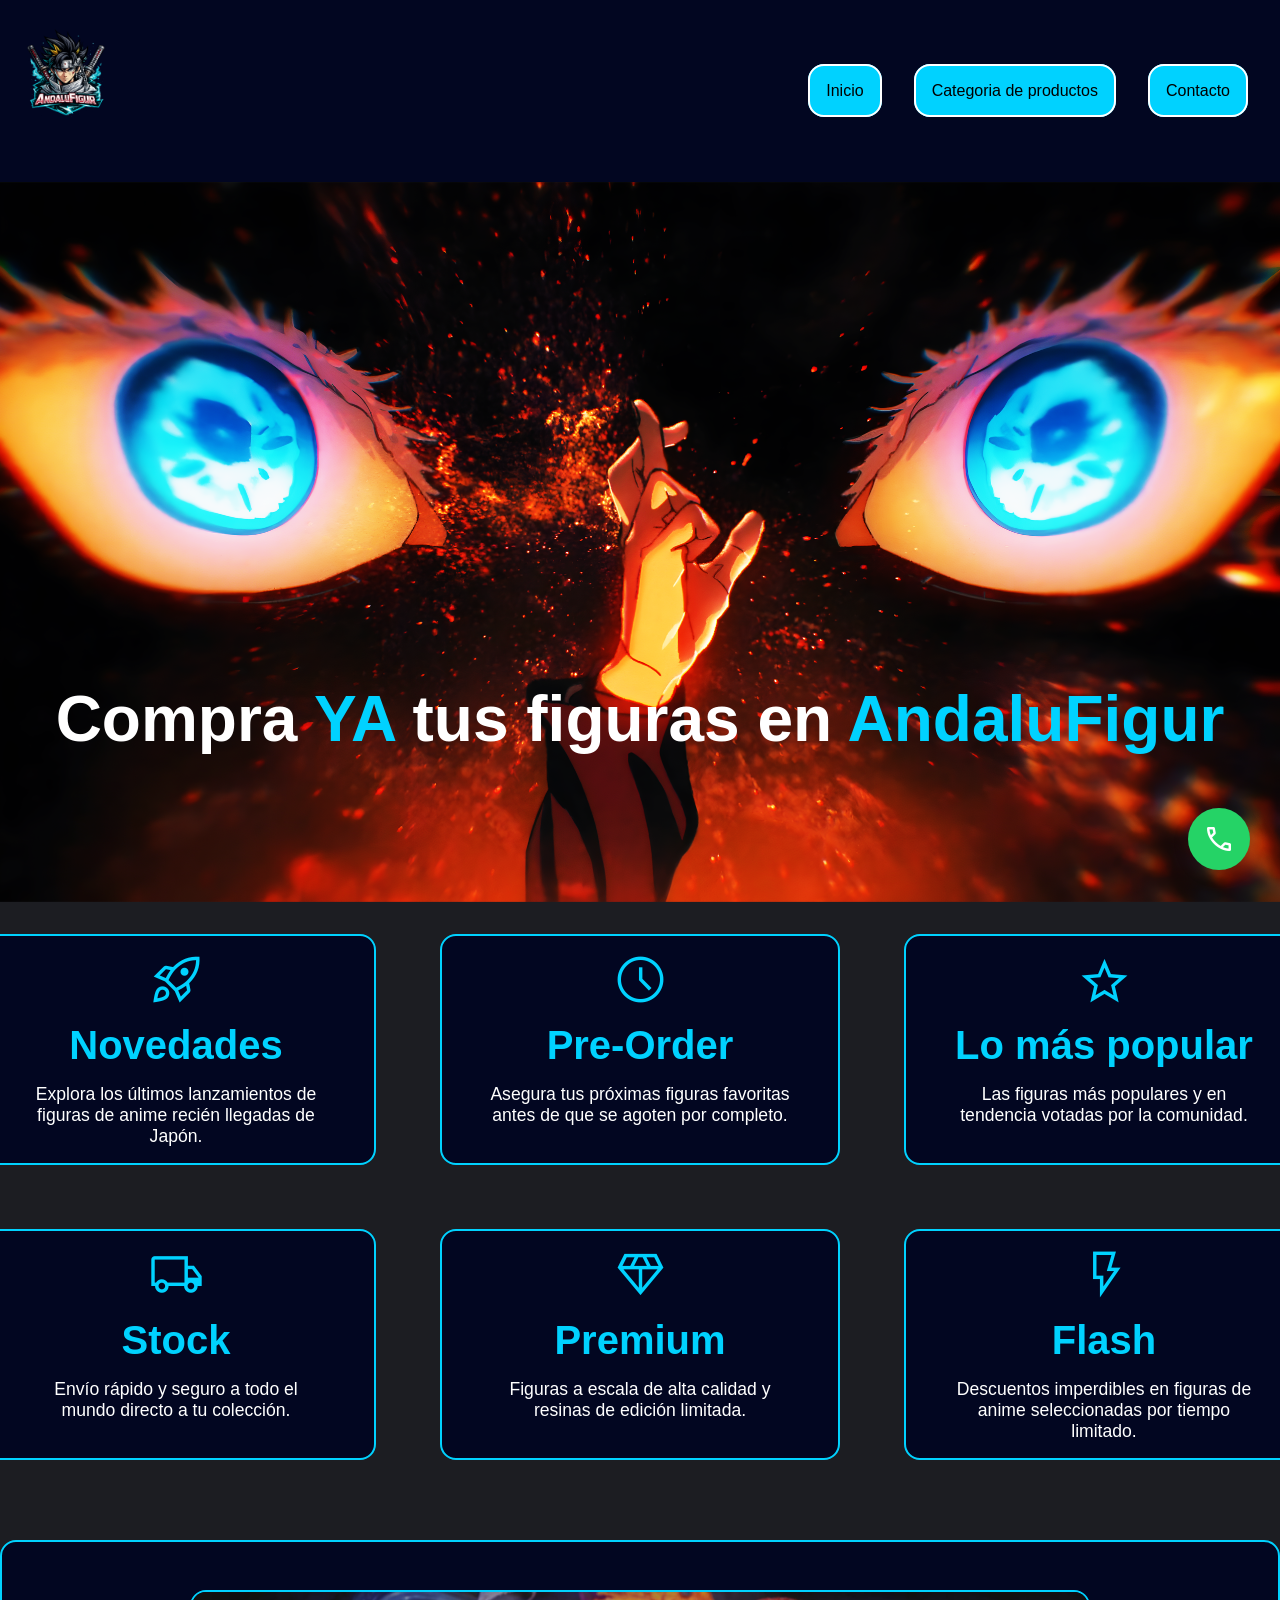
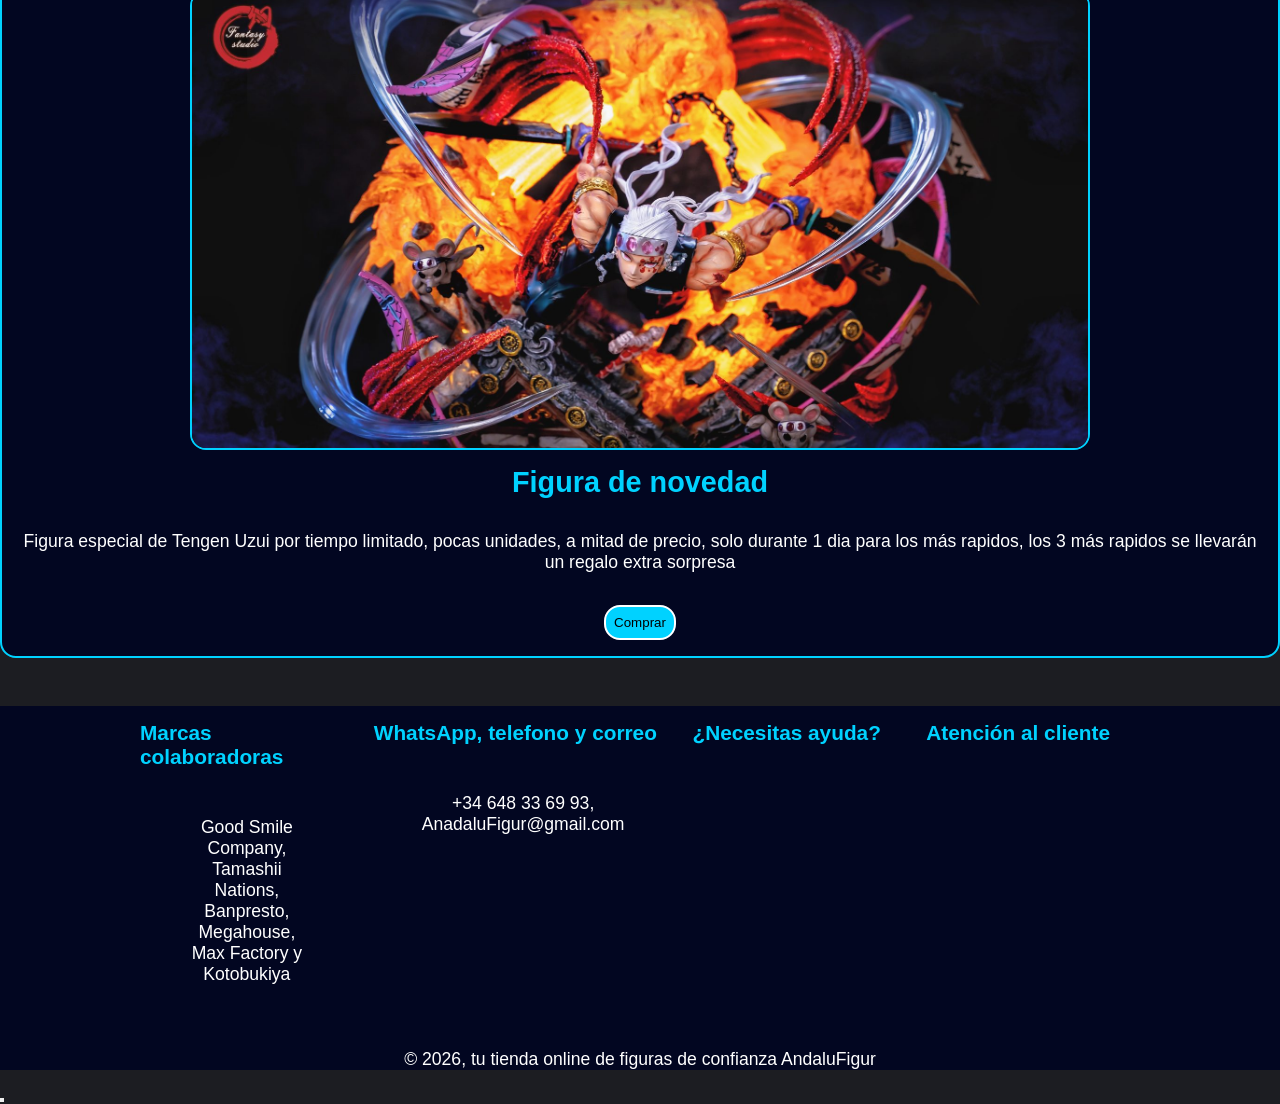
<file: index.html>
<!DOCTYPE html>
<html lang="en">

<head>
    <meta charset="UTF-8">
    <meta name="viewport" content="width=device-width, initial-scale=1.0">
    <link rel="stylesheet" href="https://fonts.googleapis.com/css2?family=Material+Symbols+Outlined:opsz,wght,FILL,GRAD@20..48,100..700,0..1,-50..200&icon_names=call,diamond,flash_on,local_shipping,menu,rocket_launch,schedule,star" />
    <link rel="stylesheet" href="style/global.css">
    <link rel="stylesheet" href="style/styleinicio.css">
    <title>Inicio</title>
</head>

<body class="color">


    <header class="header">
        <nav class="flex">
            <img class="imgLogo" src="img/Logo.png" alt="Logo">
            <span class="material-symbols-outlined menu">menu</span>
            <ul class="flex">
                <li><a href="#">Inicio</a></li>
                <li><a href="categoriadeproductos.html">Categoria de productos</a></li>
                <li><a href="contacto.html">Contacto</a></li>
            </ul>
        </nav>
    </header>

    <main>
        <section>
            <div class="imgGojo">
                <h1>Compra <span class="ya">YA</span> tus figuras en <span class="ya">AndaluFigur</span></h1>
            </div>
        </section>

        <section>
            <div class="colum">
                <div class="borde">
                    <span class="material-symbols-outlined">rocket_launch</span>
                    <h2>Novedades</h2>
                    <p>Explora los últimos lanzamientos de figuras de anime recién llegadas de Japón.</p>
                </div>
                <div class="borde">
                    <span class="material-symbols-outlined">schedule</span>
                    <h2>Pre-Order</h2>
                    <p>Asegura tus próximas figuras favoritas antes de que se agoten por completo.</p>
                </div>
                <div class="borde">
                    <span class="material-symbols-outlined">star</span>
                    <h2>Lo más popular</h2>
                    <p>Las figuras más populares y en tendencia votadas por la comunidad.</p>
                </div>
                <div class="borde">
                    <span class="material-symbols-outlined">local_shipping</span>
                    <h2>Stock</h2>
                    <p>Envío rápido y seguro a todo el mundo directo a tu colección.</p>
                </div>
                <div class="borde">
                    <span class="material-symbols-outlined">diamond</span>
                    <h2>Premium</h2>
                    <p>Figuras a escala de alta calidad y resinas de edición limitada.</p>
                </div>
                <div class="borde">
                    <span class="material-symbols-outlined">flash_on</span>
                    <h2>Flash</h2>
                    <p>Descuentos imperdibles en figuras de anime seleccionadas por tiempo limitado.</p>
                </div>
            </div>
        </section>


        <section class="bannerFinal">
            <div class="flexFinal">
                <img class="FotoFinalInicio" src="img/FotoFinalInicio.jpg" alt="FiguraLimitada">
                <h3>Figura de novedad</h3>
                <p class="pFinal">Figura especial de Tengen Uzui por tiempo limitado, pocas unidades, a mitad de precio,
                    solo durante 1 dia para los más rapidos, los 3 más rapidos se llevarán un regalo extra sorpresa</p>
                <button class="buttonFinal">Comprar</button>
            </div>
        </section>
    </main>
    
    <footer class="footer">
        <div class="finalFooter">
            <div>
                <h4>Marcas colaboradoras</h4>
                <p class="pMargin">Good Smile Company, Tamashii Nations, Banpresto, Megahouse, Max Factory y Kotobukiya
                </p>
            </div>
            <div>
                <h4>WhatsApp, telefono y correo</h4>
                <p class="pMargin">+34 648 33 69 93, AnadaluFigur@gmail.com</p>
            </div>
            <div>
                <h4>¿Necesitas ayuda?</h4>
            </div>
            <div>
                <h4>Atención al cliente</h4>
            </div>
        </div>
        <p class="marin-botton">© 2026, tu tienda online de figuras de confianza AndaluFigur</p>
    </footer>

    <button><span class="material-symbols-outlined call">call</span></button>

    <script src="js/script.js"></script>

</body>

</html>
</file>
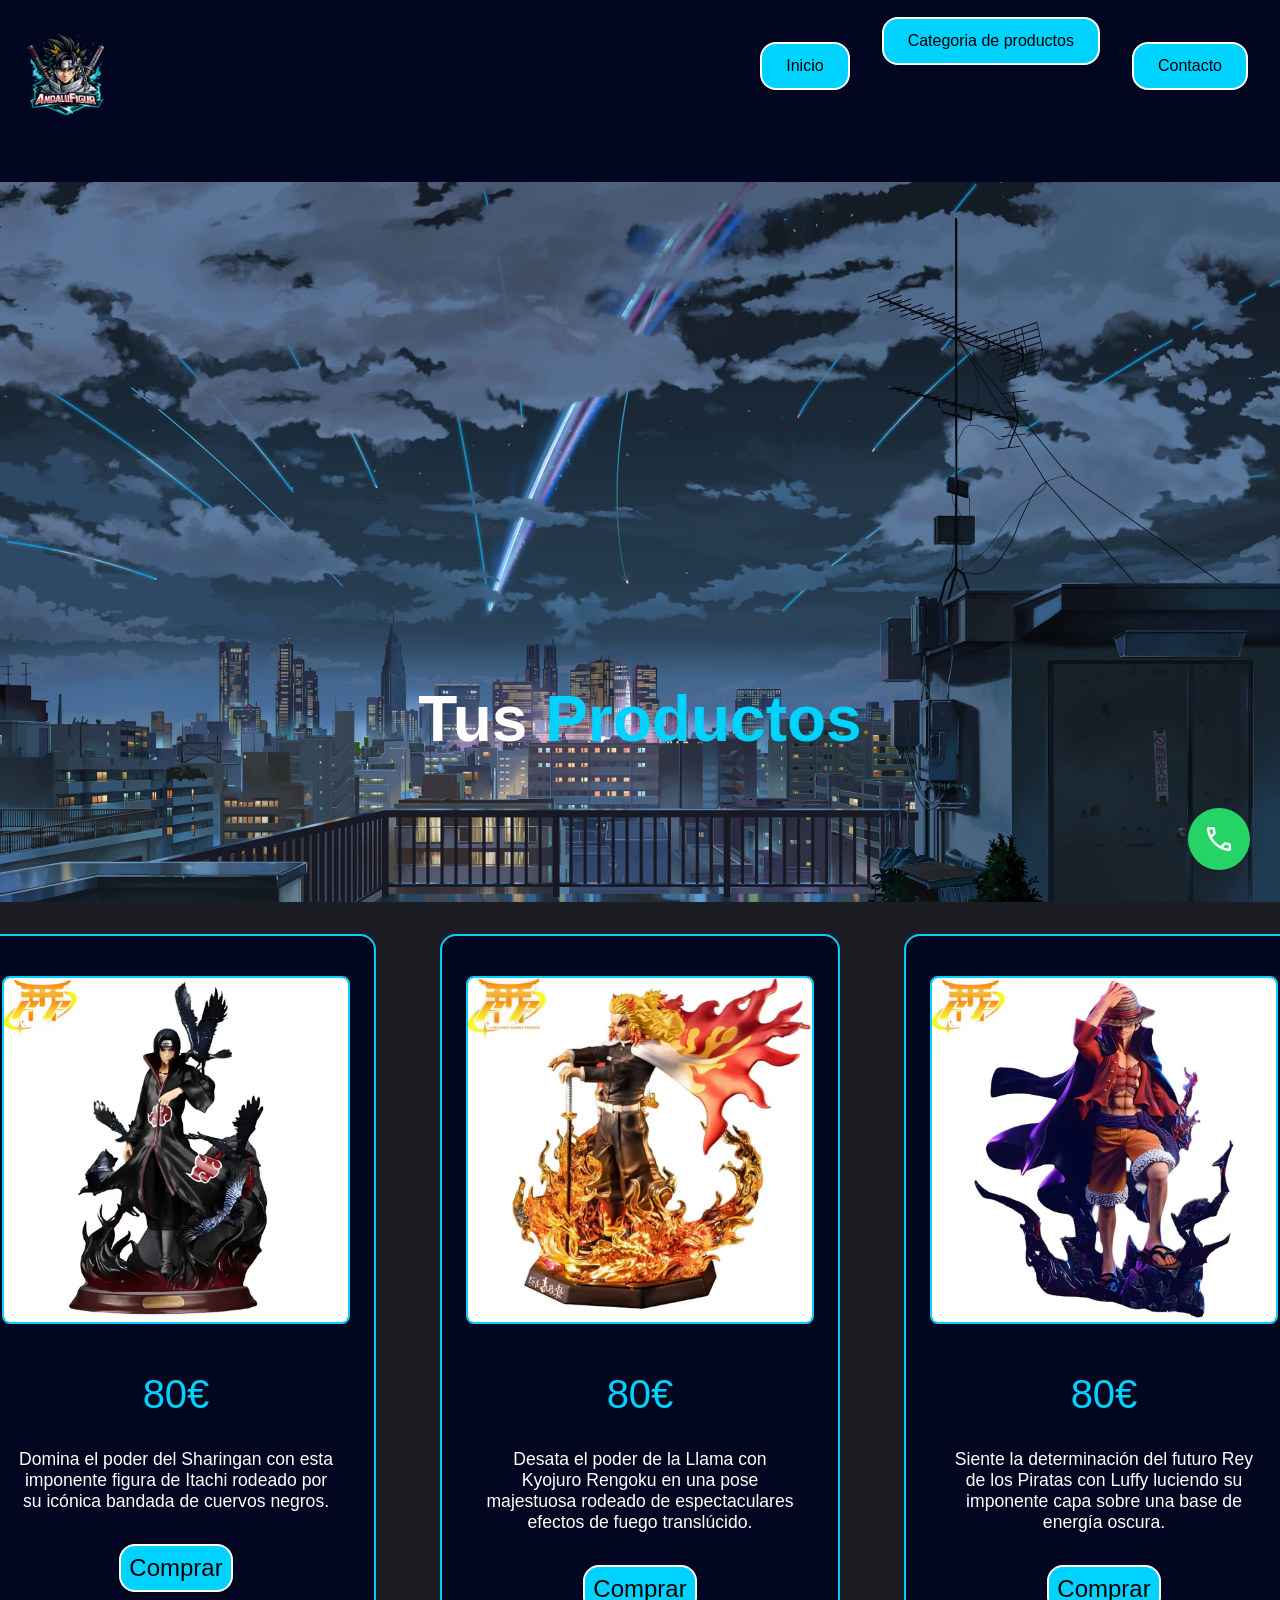
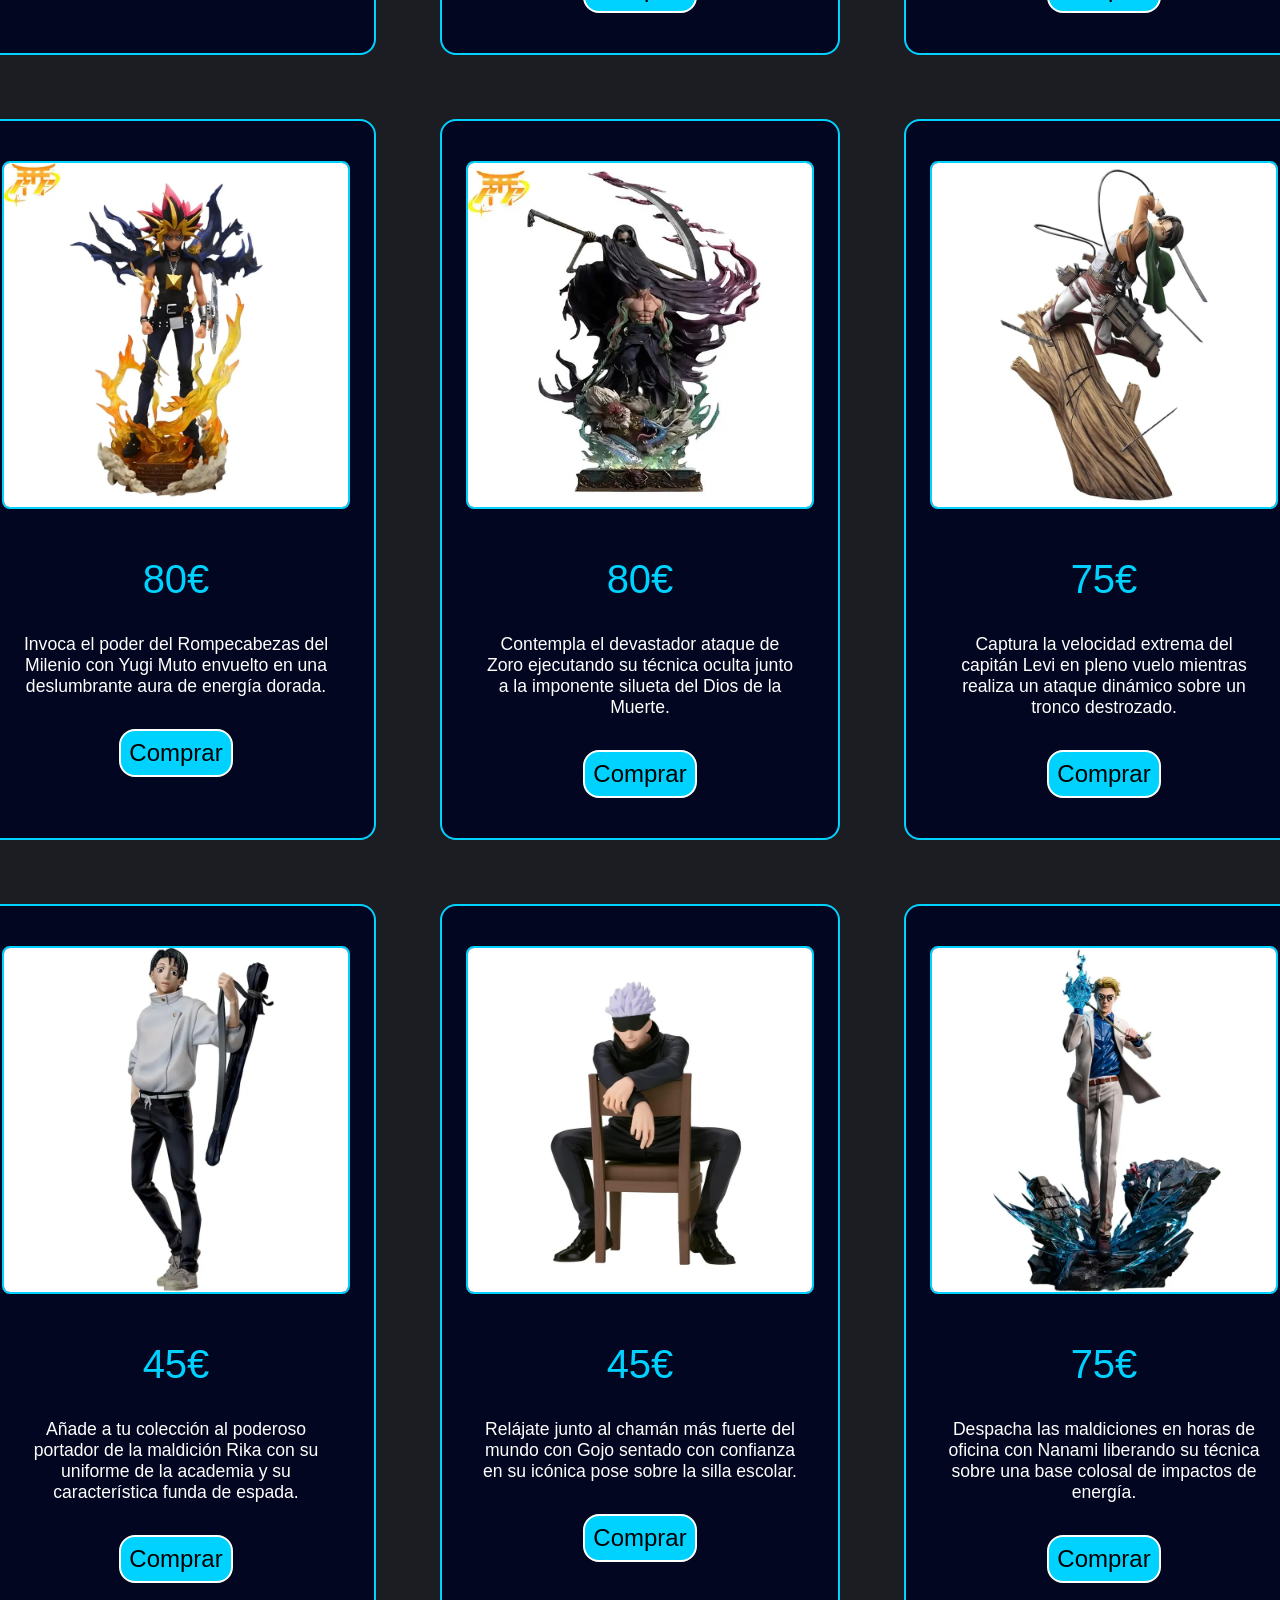
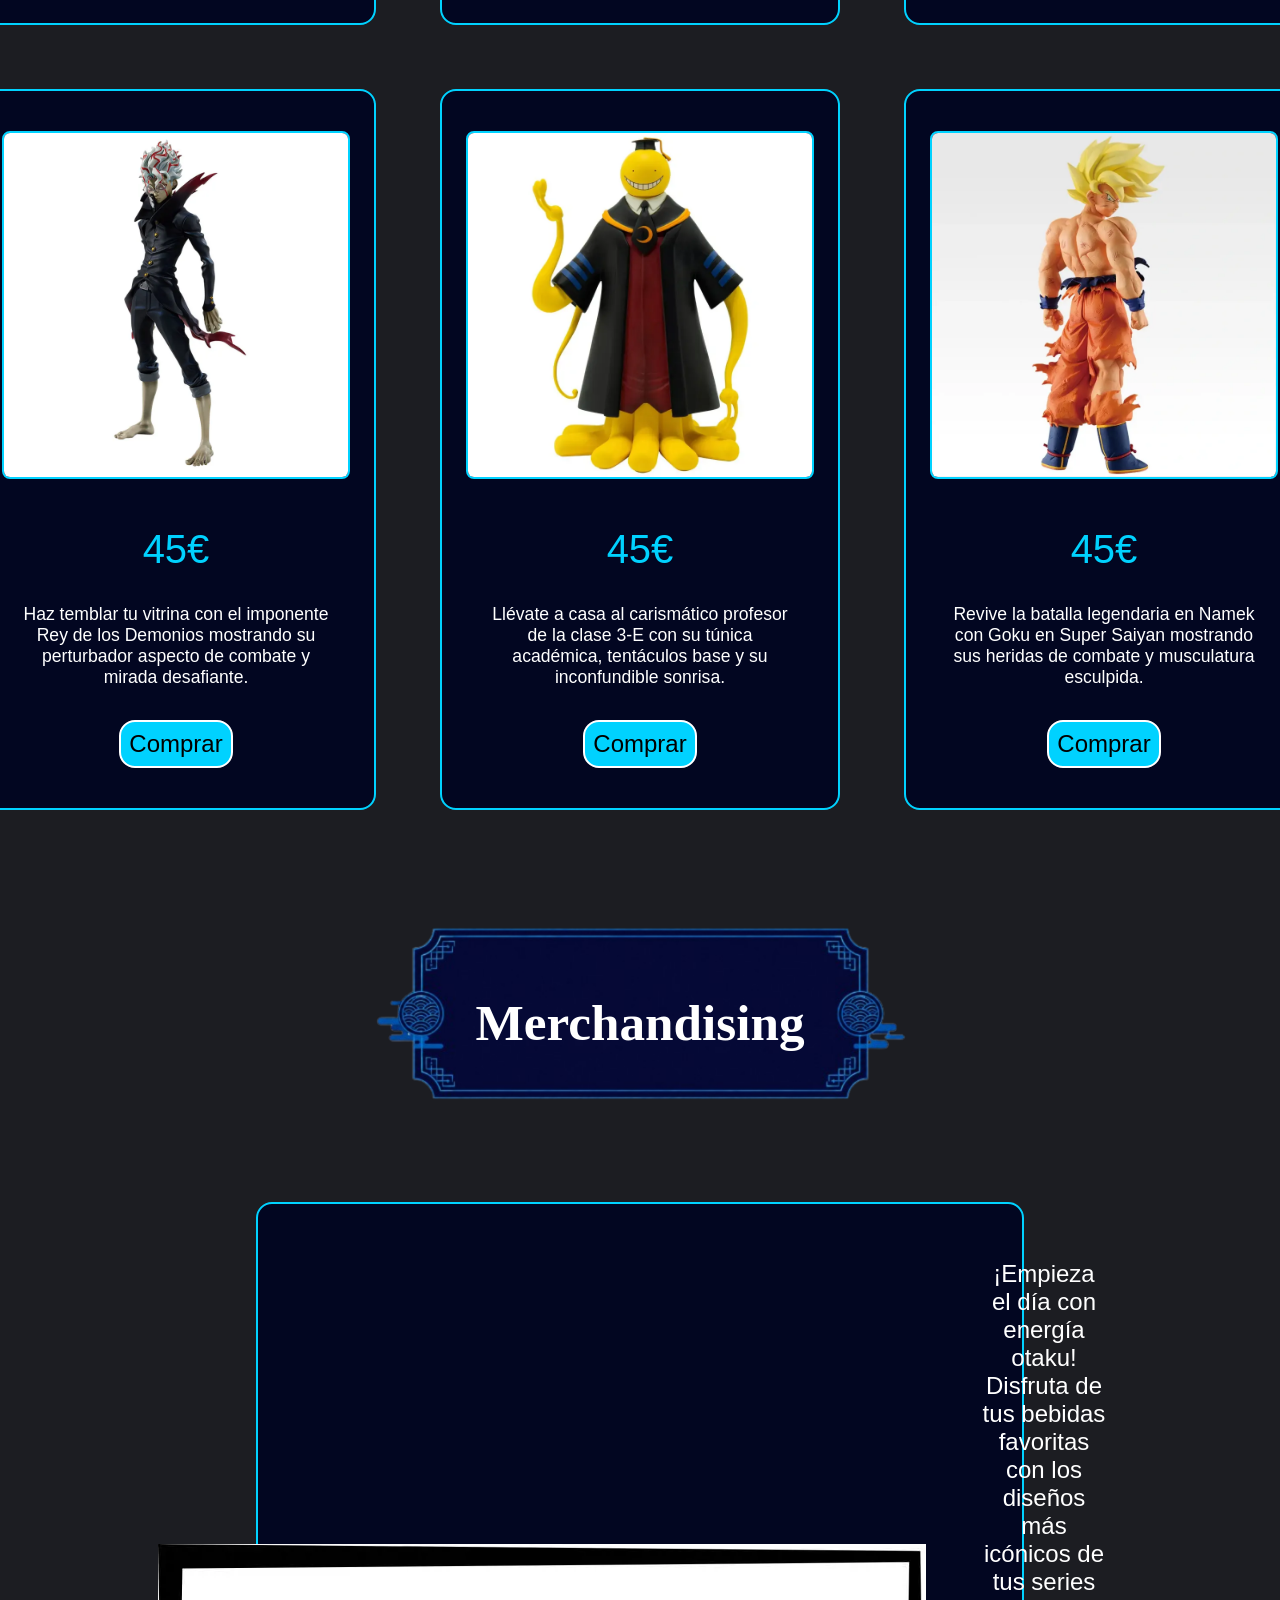
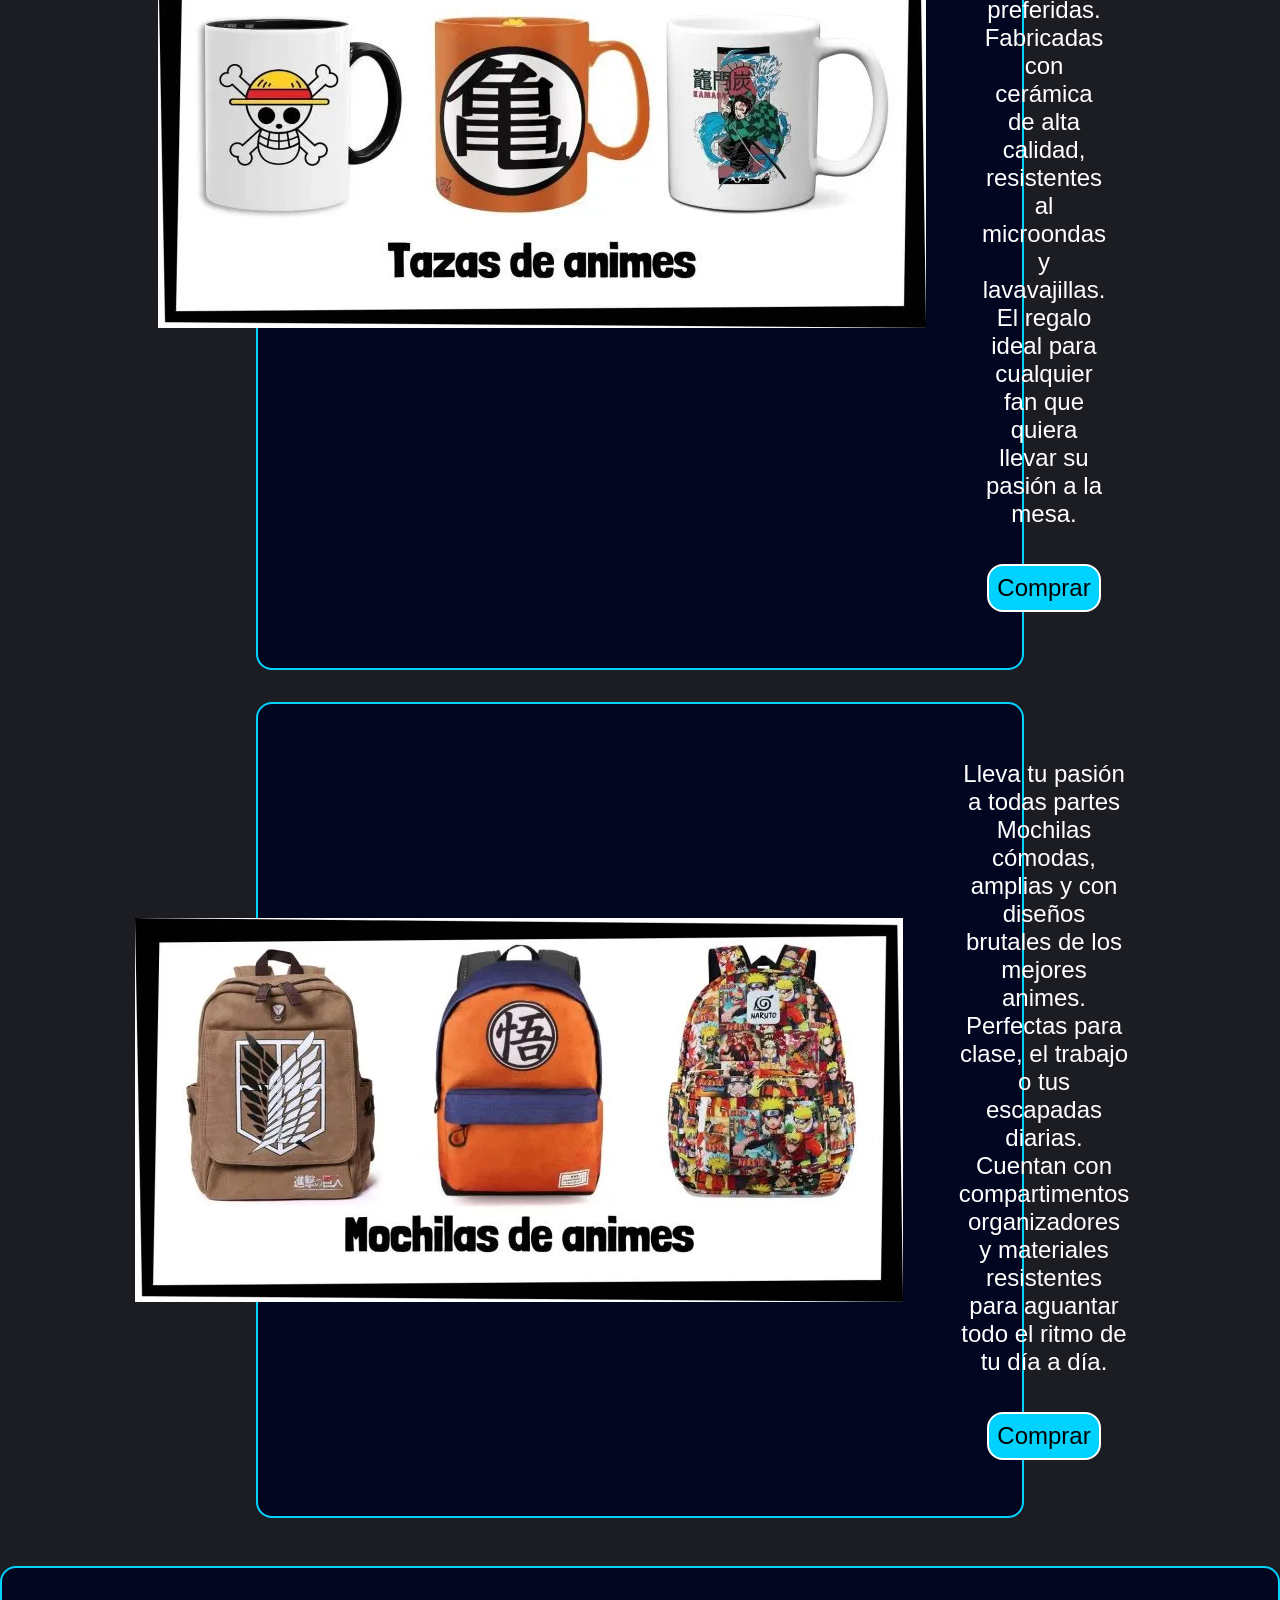
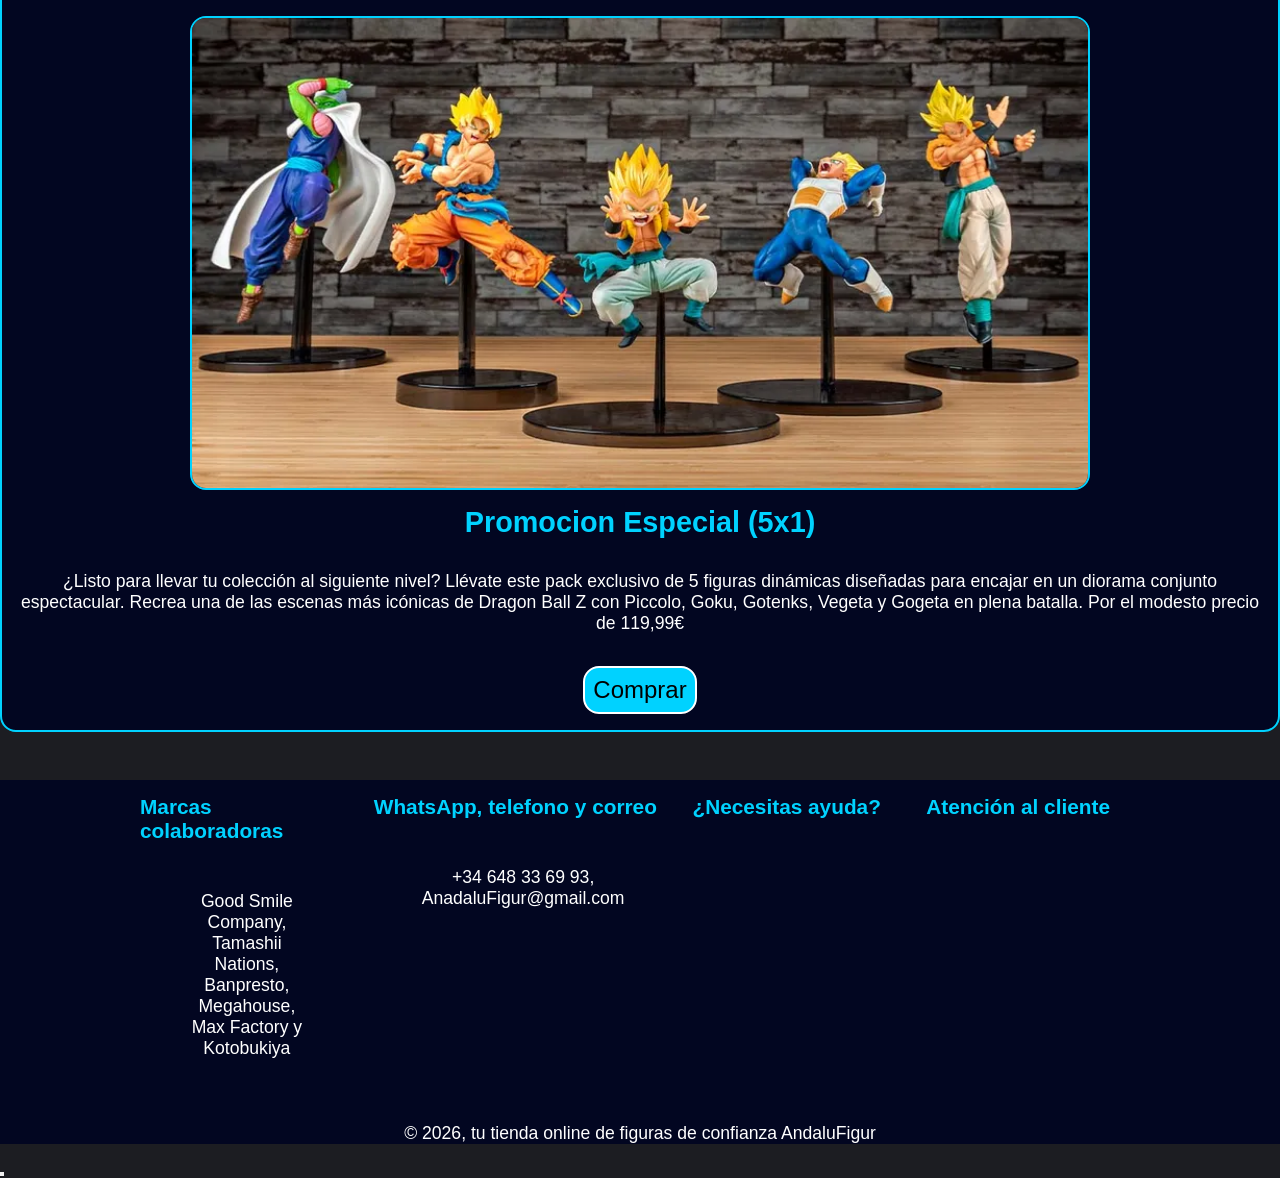
<file: categoriadeproductos.html>
<!DOCTYPE html>
<html lang="en">

<head>
    <meta charset="UTF-8">
    <meta name="viewport" content="width=device-width, initial-scale=1.0">
    <link rel="stylesheet"
        href="https://fonts.googleapis.com/css2?family=Material+Symbols+Outlined:opsz,wght,FILL,GRAD@20..48,100..700,0..1,-50..200&icon_names=call,diamond,flash_on,local_shipping,menu,rocket_launch,schedule,star" />
    <link rel="stylesheet" href="style/global.css">
    <link rel="stylesheet" href="style/stylecategoriadeproductos.css">
    <title>Inicio</title>
</head>

<body class="color">
    <header class="header">
        <nav class="flex">
            <img class="imgLogo" src="img/Logo.png" alt="Logo">
            <ul class="flex relative">
                <li><a href="index.html">Inicio</a></li>
                <li class="relative"><a href="categoriadeproductos.html">Categoria de productos</a></li>
                <li><a href="contacto.html">Contacto</a></li>
            </ul>
        </nav>
    </header>

    <main>
        <section>
            <div class="imgYourName">
                <h1>Tus <span class="PRODUCTOS">Productos</span></span></h1>
            </div>
        </section>

        <section>
            <div class="colum">
                <div class="borde">
                    <img class="figuras" src="img/figura-itachi-uchiha-naruto-shippuden-289.webp" alt="figura">
                    <p class="precio">80€</p>
                    <p>Domina el poder del Sharingan con esta imponente figura de Itachi rodeado por su icónica bandada
                        de cuervos negros.</p>
                    <button class="buttonFinal">Comprar</button>
                </div>
                <div class="borde">
                    <img class="figuras" src="img/figura-kyojuro-rengoku-demon-slayer-533.webp" alt="figura1">
                    <p class="precio">80€</p>
                    <p>Desata el poder de la Llama con Kyojuro Rengoku en una pose majestuosa rodeado de espectaculares
                        efectos de fuego translúcido.</p>
                    <button class="buttonFinal">Comprar</button>
                </div>
                <div class="borde">
                    <img class="figuras" src="img/figura-luffy-haki-de-los-reyes-one-piece-312.webp" alt="figura2">
                    <p class="precio">80€</p>
                    <p>Siente la determinación del futuro Rey de los Piratas con Luffy luciendo su imponente capa sobre
                        una base de energía oscura.</p>
                    <button class="buttonFinal">Comprar</button>
                </div>
                <div class="borde">
                    <img class="figuras" src="img/figurine_manga_france_-_2025-02-25T103221.332_1.webp" alt="figura3">
                    <p class="precio">80€</p>
                    <p>Invoca el poder del Rompecabezas del Milenio con Yugi Muto envuelto en una deslumbrante aura de
                        energía dorada.</p>
                    <button class="buttonFinal">Comprar</button>
                </div>
                <div class="borde">
                    <img class="figuras" src="img/Zoro.webp" alt="figura4">
                    <p class="precio">80€</p>
                    <p>Contempla el devastador ataque de Zoro ejecutando su técnica oculta junto a la imponente silueta
                        del Dios de la Muerte.</p>
                    <button class="buttonFinal">Comprar</button>
                </div>
                <div class="borde">
                    <img class="figuras" src="img/Levi.webp" alt="figura5">
                    <p class="precio">75€</p>
                    <p>Captura la velocidad extrema del capitán Levi en pleno vuelo mientras realiza un ataque dinámico
                        sobre un tronco destrozado.</p>
                    <button class="buttonFinal">Comprar</button>
                </div>
                <div class="borde">
                    <img class="figuras" src="img/Yuta.webp" alt="figura6">
                    <p class="precio">45€</p>
                    <p>Añade a tu colección al poderoso portador de la maldición Rika con su uniforme de la academia y
                        su característica funda de espada.</p>
                    <button class="buttonFinal">Comprar</button>
                </div>
                <div class="borde">
                    <img class="figuras" src="img/Gojo.webp" alt="figura7">
                    <p class="precio">45€</p>
                    <p>Relájate junto al chamán más fuerte del mundo con Gojo sentado con confianza en su icónica pose
                        sobre la silla escolar.</p>
                    <button class="buttonFinal">Comprar</button>
                </div>
                <div class="borde">
                    <img class="figuras" src="img/Nanami.webp" alt="figura8">
                    <p class="precio">75€</p>
                    <p>Despacha las maldiciones en horas de oficina con Nanami liberando su técnica sobre una base
                        colosal de impactos de energía.</p>
                    <button class="buttonFinal">Comprar</button>
                </div>
                <div class="borde">
                    <img class="figuras" src="img/Okarun.webp" alt="figura9">
                    <p class="precio">45€</p>
                    <p>Haz temblar tu vitrina con el imponente Rey de los Demonios mostrando su perturbador aspecto de
                        combate y mirada desafiante.</p>
                    <button class="buttonFinal">Comprar</button>
                </div>
                <div class="borde">
                    <img class="figuras" src="img/Figura-Koro-16_1.webp" alt="figura10">
                    <p class="precio">45€</p>
                    <p>Llévate a casa al carismático profesor de la clase 3-E con su túnica académica, tentáculos base y
                        su inconfundible sonrisa.</p>
                    <button class="buttonFinal">Comprar</button>
                </div>
                <div class="borde">
                    <img class="figuras" src="img/Goku.webp" alt="figura11">
                    <p class="precio">45€</p>
                    <p>Revive la batalla legendaria en Namek con Goku en Super Saiyan mostrando sus heridas de combate y
                        musculatura esculpida.</p>
                    <button class="buttonFinal">Comprar</button>
                </div>
            </div>
        </section>

        <section>
            <div>
                <h2 class="cartel">Merchandising</h2>
            </div>
            <div class="bordeMerch">
                <div class="flex merch">
                    <img src="img/Tazas-de-animes-y-mangas-Merchandising-de-tu-anime-favorito-768x384.webp"
                        alt="merch1">
                    <div>
                        <p class="parrafo">¡Empieza el día con energía otaku! Disfruta de tus bebidas favoritas con los diseños más
                            icónicos
                            de tus series preferidas. Fabricadas con cerámica de alta calidad, resistentes al microondas
                            y
                            lavavajillas. El regalo ideal para cualquier fan que quiera llevar su pasión a la mesa.</p>
                        <button class="buttonFinal">Comprar</button>
                    </div>
                </div>
                <div class="flex merch margin">
                    <img src="img/Mochilas-de-animes-y-mangas-Merchandising-de-tu-anime-favorito-768x384.webp"
                        alt="merch2">
                    <div>
                        <p class="parrafo">Lleva tu pasión a todas partes Mochilas cómodas, amplias y con diseños brutales de los
                            mejores
                            animes. Perfectas para clase, el trabajo o tus escapadas diarias. Cuentan con compartimentos
                            organizadores y materiales resistentes para aguantar todo el ritmo de tu día a día.</p>
                        <button class="buttonFinal">Comprar</button>
                    </div>
                </div>
            </div>
        </section>

        <section>
            <section class="bannerFinal">
                <div class="flexFinal">
                    <img class="FotoFinalInicio" src="img/DRAGONBALL.webp" alt="FiguraLimitada">
                    <h3>Promocion Especial (5x1)</h3>
                    <p class="pFinal">¿Listo para llevar tu colección al siguiente nivel? Llévate este pack exclusivo de
                        5 figuras dinámicas diseñadas para encajar en un diorama conjunto espectacular. Recrea una de
                        las escenas más icónicas de Dragon Ball Z con Piccolo, Goku, Gotenks, Vegeta y Gogeta en plena
                        batalla. Por el modesto precio de 119,99€
                    </p>
                    <button class="buttonFinal">Comprar</button>
                </div>
            </section>
        </section>
    </main>

    <footer class="footer">
        <div class="finalFooter">
            <div>
                <h4>Marcas colaboradoras</h4>
                <p class="pMargin">Good Smile Company, Tamashii Nations, Banpresto, Megahouse, Max Factory y
                    Kotobukiya
                </p>
            </div>
            <div>
                <h4>WhatsApp, telefono y correo</h4>
                <p class="pMargin">+34 648 33 69 93, AnadaluFigur@gmail.com</p>
            </div>
            <div>
                <h4>¿Necesitas ayuda?</h4>
            </div>
            <div>
                <h4>Atención al cliente</h4>
            </div>
        </div>
        <p class="marin-botton">© 2026, tu tienda online de figuras de confianza AndaluFigur</p>
    </footer>

    <button><span class="material-symbols-outlined call">call</span></button>

    <script src="js/script.js"></script>

</body>

</html>
</file>
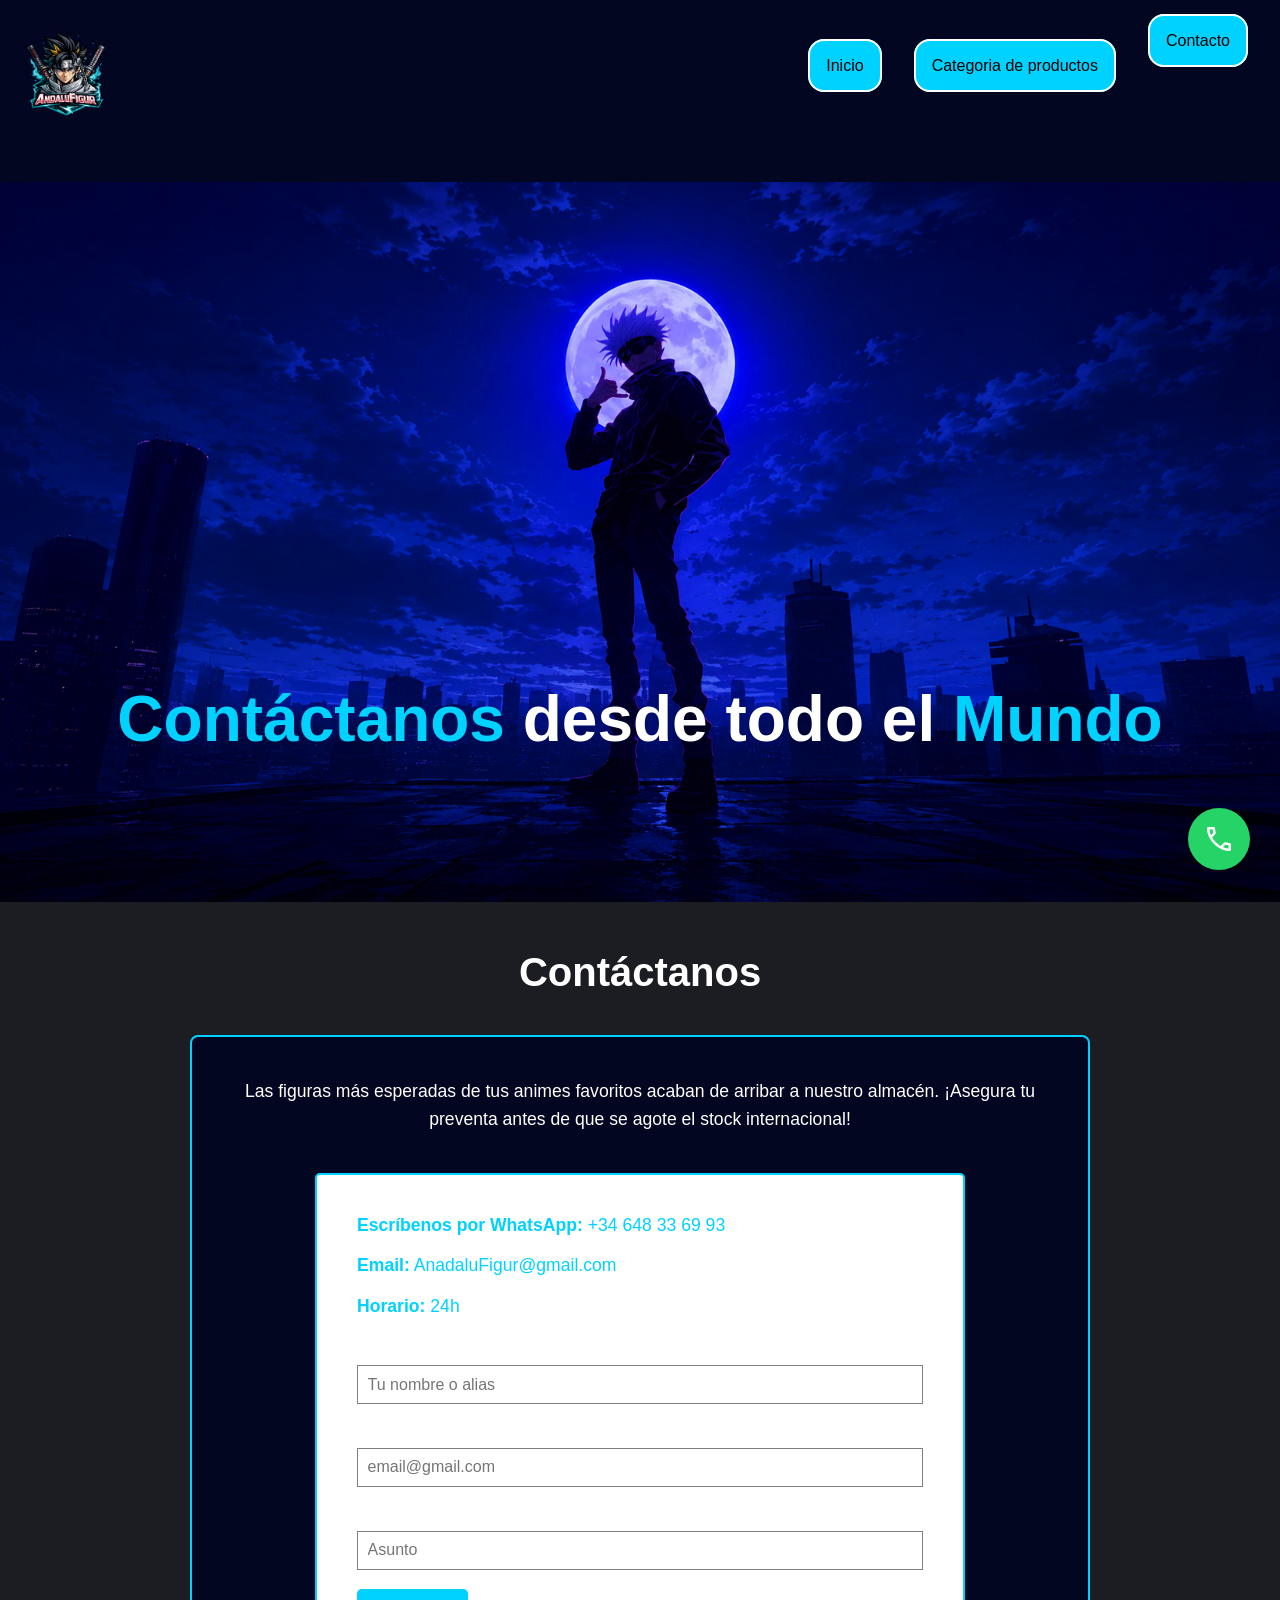
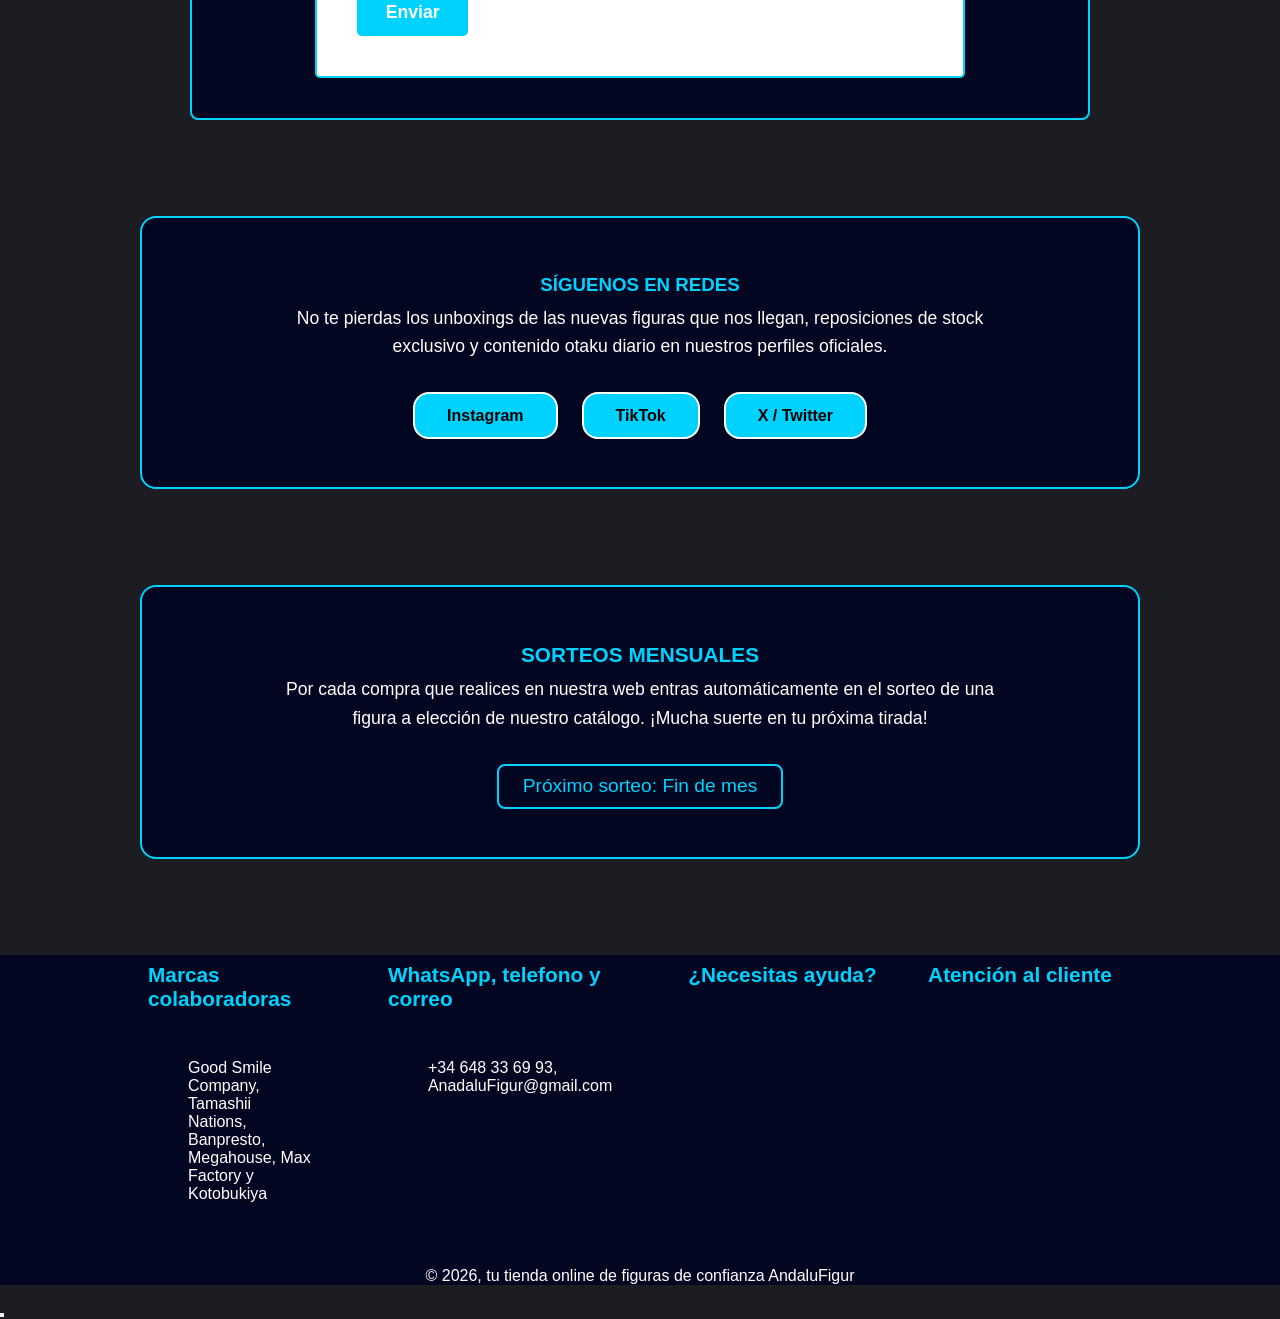
<file: contacto.html>
<!DOCTYPE html>
<html lang="en">

<head>
    <meta charset="UTF-8">
    <meta name="viewport" content="width=device-width, initial-scale=1.0">
    <link rel="stylesheet"
        href="https://fonts.googleapis.com/css2?family=Material+Symbols+Outlined:opsz,wght,FILL,GRAD@20..48,100..700,0..1,-50..200&icon_names=call,diamond,flash_on,local_shipping,menu,rocket_launch,schedule,star" />
    <link rel="stylesheet" href="style/global.css">
    <link rel="stylesheet" href="style/stylecontacto.css">
    <title>Contacto</title>
</head>

<body class="color">
    <header class="header">
        <nav class="flex">
            <img class="imgLogo" src="img/Logo.png" alt="Logo">
            <ul class="flex relative">
                <li><a href="index.html">Inicio</a></li>
                <li><a href="categoriadeproductos.html">Categoria de productos</a></li>
                <li class="relative"><a href="contacto.html">Contacto</a></li>
            </ul>
        </nav>
    </header>

    <main>

        <section>
            <div class="imgContacto">
                <h1><span class="CONTACTO">Contáctanos</span> desde todo el <span class="CONTACTO">Mundo</span></h1>
            </div>
        </section>

        <section class="formulario">
            <h2 class="titulo">Contáctanos</h2>
            <div class="azul">
                <p class="intro">Las figuras más esperadas de tus animes favoritos acaban de arribar a nuestro almacén.
                    ¡Asegura tu preventa antes de que se agote el stock internacional!</p>

                <div class="cajaBlanca">
                    <div class="info">
                        <p><strong>Escríbenos por WhatsApp:</strong> +34 648 33 69 93</p>
                        <p><strong>Email:</strong> AnadaluFigur@gmail.com</p>
                        <p><strong>Horario:</strong> 24h </p>
                    </div>

                    <form class="form">
                        <div class="campo">
                            <p>Nombre Friki:</p>
                            <input type="text" placeholder="Tu nombre o alias">
                        </div>

                        <div class="campo">
                            <p>Correo Electrónico:</p>
                            <input type="email" placeholder="email@gmail.com">
                        </div>

                        <div class="campo">
                            <p>Asunto de la misión:</p>
                            <input type="text" placeholder="Asunto">
                        </div>

                        <button type="submit" class="btn-enviar">Enviar</button>
                    </form>
                </div>
            </div>
        </section>

        <section class="bannerRedes">
            <div class="cajaRedes">
                <h3>SÍGUENOS EN REDES</h3>
                <p>No te pierdas los unboxings de las nuevas figuras que nos llegan, reposiciones de stock exclusivo y
                    contenido otaku diario en nuestros perfiles oficiales.</p>
                <div class="botonesRedes">
                    <a href="#" class="enlaceRed">Instagram</a>
                    <a href="#" class="enlaceRed">TikTok</a>
                    <a href="#" class="enlaceRed">X / Twitter</a>
                </div>
            </div>
        </section>

        <section class="bannerSorteos">
            <div class="cajaSorteos">
                <h4>SORTEOS MENSUALES</h4>
                <p>Por cada compra que realices en nuestra web entras automáticamente en el sorteo de una figura a
                    elección de nuestro catálogo. ¡Mucha suerte en tu próxima tirada!</p>
                <span class="etiquetaSorteo">Próximo sorteo: Fin de mes</span>
            </div>
        </section>
    </main>

    <footer class="footer">
        <div class="finalFooter">
            <div>
                <h4>Marcas colaboradoras</h4>
                <p class="pMargin">Good Smile Company, Tamashii Nations, Banpresto, Megahouse, Max Factory y Kotobukiya
                </p>
            </div>
            <div>
                <h4>WhatsApp, telefono y correo</h4>
                <p class="pMargin">+34 648 33 69 93, AnadaluFigur@gmail.com</p>
            </div>
            <div>
                <h4>¿Necesitas ayuda?</h4>
            </div>
            <div>
                <h4>Atención al cliente</h4>
            </div>
        </div>
        <p class="marin-botton">© 2026, tu tienda online de figuras de confianza AndaluFigur</p>
    </footer>

    <button><span class="material-symbols-outlined call">call</span></button>

    <script src="js/script.js"></script>

</body>

</html>
</file>
<file: style/global.css>
* {
    margin: 0;
    padding: 0;
    box-sizing: border-box;
}

:root {

    /* General y Tipografía */
    --fuente-principal: 'Segoe UI', Tahoma, Geneva, Verdana, sans-serif;
    --font-principal: 'Segoe UI', Tahoma, Geneva, Verdana, sans-serif;
    --color-fondo: #1c1d22;
    --color-parrafos: #ffffff;
    --blanco-puro: #ffffff;

    /* Header y Nav */
    --color-fondo-principal: #020621;
    --color-botones-inicio: #00d2ff;
    --color-borde-botones: #ffffff;

    /* Inicio */
    --color-h1: #ffffff;
    --color-h2: #00d2ff;
    --tamaño-h1: 4rem;
    --tamaño-h2: 2.5rem;
    --tamaño-h3: 1.8rem;
    --tamaño-p: 1.1rem;
    --tamaño-ya: 4rem;
    --color-recuadros: #00d2ff;
    --color-relleno-recuadros: #020621;
    --color-iconos: #00d2ff;
    --tamaño-iconos: 2.5rem;
    --color-call: #25d366;

    /* Categoría de Productos */
    --color-productos: #00d2ff;
    --color-borde-figuras: #00d2ff;

    /* Contacto */
    --color-contacto: #ffffff;
    --color-cajaBlanca: #ffffff;
    --tamaño-h4: 1.3rem;
    --color-h4: #00d2ff;
}
</file>
<file: style/styleinicio.css>
/* Header del html Inicio */

.color {
    background-color: var(--color-fondo);
}

.header {
    margin-top: 0;
    background-color: var(--color-fondo-principal);
    position: sticky;
    top: 0;
    z-index: 100;
}

.flex {
    display: flex;
    justify-content: space-between;
    gap: 2rem;
    align-items: center;
    padding: 1rem;
}

ul {
    list-style: none;
}

a {
    font-family: var(--fuente-principal);
    text-decoration: none;
    color: black;
    cursor: pointer;
    padding: 1rem;
    border-radius: 1rem;
    background-color: var(--color-botones-inicio);
    border: 2px solid var(--color-borde-botones);
}

/* Banner 2 */

.ya {
    color: var(--color-botones-inicio);
    font-size: var(--tamaño-ya);
}

.imgLogo {
    width: 100px;
}

/* Primer tronco del html Inicio */

h1 {
    align-items: center;
    color: var(--color-h1);
    text-align: center;
    padding-top: 500px;
    font-family: var(--fuente-principal);
    font-size: var(--tamaño-h1);
}

.imgGojo {
    background-image: url('../img/Portada.png');
    background-size: cover;
    background-position: center;
    min-height: 80vh;
}


/* Tronco de las columnas del html */

.colum {
    background-color: var(--color-fondo);
    display: grid;
    grid-template-columns: repeat(3, 400px);
    /* 3 columnas del ancho exacto de tus tarjetas */
    justify-content: center;
    gap: 4rem;
    padding: 2rem;
}

p {
    text-align: center;
}

.borde {
    display: flex;
    flex-direction: column;
    align-items: center;
    padding-inline: 2rem;
    border-radius: 1rem;
    border: 2px solid var(--color-recuadros);
    background-color: var(--color-relleno-recuadros);
    max-width: 500px;
    margin: 0 auto;
}

h2 {
    align-items: center;
    color: var(--color-h2);
    text-align: center;
    padding-top: 1rem;
    font-family: var(--fuente-principal);
    font-size: var(--tamaño-h2);
}

p {
    font-size: var(--tamaño-p);
    font-family: var(--fuente-principal);
    color: var(--color-parrafos);
    margin: 1rem;
}


/* Icons */

span {
    align-items: center;
    color: var(--color-iconos);
    padding-top: 1rem;
    font-size: var(--tamaño-iconos);
}

.menu {
    margin-left: auto;
    font-size: 30px;
    color: var(--color-iconos);
    cursor: pointer;
    display: none;
}

.material-symbols-outlined {
    font-size: 55px;
}

.call {
    position: fixed;
    bottom: 30px;
    right: 30px;
    background-color: var(--color-call);
    color: var(--blanco-puro);
    padding: 15px;
    border-radius: 50%;
    font-size: 2rem;
    box-shadow: 0 4px 15px rgba(0, 0, 0, 0.2);
    cursor: pointer;
    z-index: 999;
}


/* Foto final banner */

.bannerFinal {
    background-color: var(--color-fondo);
    padding-top: 3rem;
}

.flexFinal {
    display: flex;
    flex-direction: column;
    border-radius: 1rem;
    border: 2px solid var(--color-recuadros);
    background-color: var(--color-relleno-recuadros);
    align-items: center;
    max-width: 1500px;
    margin: 0 auto;
}

h3 {
    font-family: var(--fuente-principal);
    font-size: var(--tamaño-h3);
    align-items: center;
    color: var(--color-h2);
    padding-top: 1rem;
    text-align: center
}

.pFinal {
    font-family: var(--fuente-principal);
    padding-top: 1rem;
    text-align: center
}

.FotoFinalInicio {
    width: 900px;
    margin-top: 3rem;
    border-radius: 1rem;
    border: 2px solid var(--color-recuadros);
}

.buttonFinal {
    cursor: pointer;
    margin: 1rem;
    border-radius: 1rem;
    font-family: var(--fuente-principal);
    padding: 0.5rem;
    background-color: var(--color-recuadros);
    border: 2px solid var(--color-borde-botones);
}


/* Footer */

.finalFooter {
    display: grid;
    grid-template-columns: repeat(4, 1fr);
    gap: 20px;
    max-width: 1000px;
    margin: 0 auto;
    align-items: start;
}

h4 {
    font-size: var(--tamaño-h4);
    font-family: var(--font-principal);
    color: var(--color-h4);
    align-items: start;
    margin: 15px 0 10px 0;
    padding: 0;
}

.pMargin {
    margin: 3rem;
}

.marin-botton {
    margin: 1rem;
}

.footer {
    background-color: var(--color-fondo-principal);
    margin-top: 3rem;
}


/* Responsividad*/

@media (max-width: 1000px) {

    .flex {
        gap: 1rem;
        padding: 0.8rem;
    }

    .flex ul {
        gap: 0.5rem;
    }

    a {
        padding: 0.6rem 1rem;
        font-size: 0.95rem;
    }

    h1 {
        padding-top: 350px;
        font-size: var(--tamaño-h2);
    }

    .colum {
        grid-template-columns: repeat(2, 1fr);
        gap: 2rem;
        padding: 1.5rem;
    }

    .borde {
        max-width: 100%;
    }

    .flexFinal {
        max-width: 90%;
        padding: 1.5rem;
    }

    .FotoFinalInicio {
        width: 100%;
        max-width: 700px;
        margin-top: 2rem;
    }

    .finalFooter {
        grid-template-columns: repeat(2, 1fr);
        gap: 1.5rem;
        padding: 1.5rem;
    }
}

@media (max-width: 500px) {

    main .flex,
    footer .flex {
        flex-direction: column;
        gap: 1rem;
    }

    .flex ul {
        flex-direction: column;
        width: 100%;
        padding: 0;
    }

    .flex li {
        width: 100%;
        text-align: center;
    }

    a {
        display: block;
        padding: 0.8rem;
    }

    h1 {
        padding-top: 180px;
        font-size: 1.6rem;
    }

    .imgGojo {
        min-height: 45vh;
    }

    .colum {
        grid-template-columns: 1fr;
        gap: 1.5rem;
        padding: 1rem;
    }

    .flexFinal {
        width: 95%;
        padding: 1rem;
    }

    .FotoFinalInicio {
        width: 100%;
        margin-top: 1rem;
    }

    .finalFooter {
        grid-template-columns: 1fr;
        text-align: center;
        gap: 1.5rem;
    }
}

/* 3. RESPONSIVIDAD DEL MENU */


@media (max-width: 1000px) {
    .menu {
        display: block;
        margin-left: auto;
    }

    .header .flex ul {
        display: none;
    }

    .imgGojo h1 {
        font-size: 1.8rem;
        text-align: center;
        width: 100%;
        box-sizing: border-box;
    }

    .header {
        height: 10rem;
    }

    .header .flex .visible {
        display: block;
        position: absolute;
        top: 10rem;
        right: 0px;
        width: 30%;
        background-color: var(--color-fondo-principal);
    }

    .header .flex .visible li,
    .header .flex .visible li a {
        display: block;
        width: 100%;
    }
}

@media (max-width: 500px) {

    .header .flex {
        display: flex;
        justify-content: space-between;
        align-items: center;
        padding: 10px 20px;
        width: 100%;
        box-sizing: border-box;
    }

    .header .menu {
        margin-left: 0;
    }

    .header ul {
        width: 50% !important;
    }

    .header li {
        margin: 1rem;
    }

}

@media (max-width: 920px) {
    .finalFooter {
        grid-template-columns: 1fr;
        /* Una columna para que no se pisen los textos */
        text-align: center;
        /* Centramos los títulos y párrafos */
        gap: 20px;
        padding: 2rem 1rem;
    }

    /* Quitamos el margen de 3rem que empujaba los textos hacia los lados en móvil */
    .pMargin {
        margin: 0.5rem 0;
        /* Margen pequeño solo arriba y abajo */
    }

    .marin-botton {
        text-align: center;
        margin: 1.5rem 0;
    }
}
</file>
<file: style/stylecategoriadeproductos.css>
/* Header del html Inicio */
ul {
    list-style: none;
    position: absolute;
}

a {
    font-family: var(--fuente-principal);
    text-decoration: none;
    color: black;
    cursor: pointer;
    padding: 1rem;
    border-radius: 1rem;
    background-color: var(--color-botones-inicio);
    border: 2px solid var(--color-borde-botones);
}

.color {
    background-color: var(--color-fondo);
}

.header {
    margin-top: 0;
    background-color: var(--color-fondo-principal);
    position: sticky;
    top: 0;
    z-index: 100;
}

.flex {
    display: flex;
    justify-content: space-between;
    gap: 2rem;
    align-items: center;
    padding: 1rem;
}

.imgLogo {
    width: 100px;
}

.relative{
    position: relative;
    top: -25px;
}


/* Banner 2 */

.PRODUCTOS {
    color: var(--color-productos);
    font-size: var(--tamaño-h1);
}

.imgLogo {
    width: 100px;
}

/* Primer tronco del html Inicio */

h1 {
    align-items: center;
    color: var(--color-h1);
    text-align: center;
    padding-top: 500px;
    font-family: var(--fuente-principal);
    font-size: var(--tamaño-h1);
}

.imgYourName {
    background-image: url('../img/PortadaProductos.jpg');
    background-size: cover;
    background-position: center;
    min-height: 80vh;
}

/* Tronco de las columnas del html */

.colum {
    background-color: var(--color-fondo);
    display: grid;
    grid-template-columns: repeat(3, 400px);
    justify-content: center;
    gap: 4rem;
    padding: 2rem;
}

p {
    text-align: center;
    font-family: var(--fuente-principal);
}

.borde {
    display: flex;
    flex-direction: column;
    align-items: center;
    padding-inline: 2rem;
    border-radius: 1rem;
    border: 2px solid var(--color-recuadros);
    background-color: var(--color-relleno-recuadros);
    max-width: 500px;
    margin: 0 auto;
}

.figuras{
    width: 100%;
    border-radius: 0.5rem;
    border: 2px solid var(--color-borde-figuras);
    margin: 1rem;
}

p {
    font-size: var(--tamaño-p);
    font-family: var(--fuente-principal);
    color: var(--color-parrafos);
    margin: 1rem;
}

.precio{
    align-items: center;
    color: var(--color-h2);
    text-align: center;
    padding-top: 1rem;
    font-family: var(--fuente-principal);
    font-size: var(--tamaño-h2);
}

.buttonFinal {
    cursor: pointer;
    margin: 1rem;
    border-radius: 1rem;
    font-family: var(--fuente-principal);
    padding: 0.5rem;
    background-color: var(--color-recuadros);
    border: 2px solid var(--color-borde-botones);
}

/* Banner Merchandising */

.cartel {
    background-image: url('../img/Cartel.png');
    background-size: contain;
    background-repeat: no-repeat;
    background-position: center;
    min-height: 40vh;
    display: flex;
    justify-content: center;
    align-items: center;
}

h2 {
    color: var(--color-h1);
    font-family: var(--color-h2);
    font-size: calc(var(--tamaño-h1) * 0.8);
    text-align: center;
    margin: 0;
}

.merch {
    background-color: var(--color-relleno-recuadros);
    display: flex;
    align-items: center;
    justify-content: center;
    gap: 40px;
    padding: 40px;
    border-radius: 1rem;
    border: 2px solid var(--color-recuadros);
    margin: 0 auto;
    max-width: 60%;
}

.merch  div {
    display: flex;
    flex-direction: column;
    align-items: center;
    text-align: center;
    max-width: 500px;
}

.merch p {
    margin-bottom: 20px;
    color: #ffffff;
}

.margin{
    margin-top: 2rem;
}

.parrafo{
    font-family: var(--fuente-principal);
    font-size: 1.5rem;
}

/* Banner Promocion */


.bannerFinal {
    background-color: var(--color-fondo);
    padding-top: 3rem;
}

.flexFinal {
    display: flex;
    flex-direction: column;
    border-radius: 1rem;
    border: 2px solid var(--color-recuadros);
    background-color: var(--color-relleno-recuadros);
    align-items: center;
    max-width: 1500px;
    margin: 0 auto;
}

h3 {
    font-family: var(--fuente-principal);
    font-size: var(--tamaño-h3);
    align-items: center;
    color: var(--color-h2);
    padding-top: 1rem;
    text-align: center
}

.pFinal {
    font-family: var(--fuente-principal);
    padding-top: 1rem;
    text-align: center
}

.FotoFinalInicio {
    width: 100%;
    max-width: 900px;
    margin-top: 3rem;
    border-radius: 1rem;
    border: 2px solid var(--color-recuadros);
}

.buttonFinal {
    font-size: 24px;
    padding: 12px 40px;
    cursor: pointer;
    margin: 1rem;
    border-radius: 1rem;
    font-family: var(--fuente-principal);
    padding: 0.5rem;
    background-color: var(--color-recuadros);
    border: 2px solid var(--color-borde-botones);
}


/* Footer */

.finalFooter {
    display: grid;
    grid-template-columns: repeat(4, 1fr);
    gap: 20px;
    max-width: 1000px;
    margin: 0 auto;
    align-items: start;
}

h4 {
    font-size: var(--tamaño-h4);
    font-family: var(--fuente-principal);
    color: var(--color-h4);
    align-items: start;
    margin: 15px 0 10px 0;
    padding: 0;
}

.pMargin {
    margin: 3rem;
}

.marin-botton {
    margin: 1rem;
}

.footer {
    background-color: var(--color-fondo-principal);
    margin-top: 3rem;
}

/* Icons */


.material-symbols-outlined {
    font-size: 55px;
}

.call {
    position: fixed;
    bottom: 30px;
    right: 30px;
    background-color: var(--color-call);
    color: var(--blanco-puro);
    padding: 15px;
    border-radius: 50%;
    font-size: 2rem;
    box-shadow: 0 4px 15px rgba(0, 0, 0, 0.2);
    cursor: pointer;
    z-index: 999;
}

ul {
    list-style: none;
    padding: 0;
    margin: 0;
}

a {
    display: inline-block;
    font-family: var(--fuente-principal);
    text-decoration: none;
    color: black;
    cursor: pointer;
    padding: 0.8rem 1.5rem;
    border-radius: 1rem;
    background-color: var(--color-botones-inicio);
    border: 2px solid var(--color-borde-botones);
    white-space: nowrap;
}

.borde {
    display: flex;
    flex-direction: column;
    align-items: center;
    padding: 1.5rem; /* Padding uniforme */
    border-radius: 1rem;
    border: 2px solid var(--color-recuadros);
    background-color: var(--color-relleno-recuadros);
    max-width: 500px;
    margin: 0 auto;
    height: auto;
}

/* Responsividad */

@media (max-width: 920px) {
    
    .flex {
        flex-direction: column;
        gap: 1.5rem;
        padding: 1.5rem;
    }

    ul.flex {
        flex-direction: column;
        gap: 1rem;
        width: 100%;
        align-items: center;
    }

    .relative {
        position: static;
        top: 0;
    }

    p {
        font-size: 1rem;
        line-height: 1.4;
    }
}

@media (max-width: 920px) {

    .colum {
        grid-template-columns: 1fr;
        max-width: 450px;
        margin: 0 auto;
        gap: 2rem;
        padding: 1rem;
    }

    .figuras {
        width: 100%;
        height: auto;
    }
}

@media (max-width: 920px) {

    .merch {
        flex-direction: column;
        gap: 20px;
        padding: 20px;
        max-width: 100%;
    }

    .merch img {
        width: 100%;
        max-width: 400px;
        height: auto;
        border-radius: 0.5rem;
    }

    .parrafo {
        font-size: 1.1rem;
        color: #ffffff;
    }

    .finalFooter {
        grid-template-columns: 1fr;
        text-align: center;
        gap: 20px;
        padding: 2rem 1rem;
    }

    .pMargin {
        margin: 0.5rem 0;
    }

    .marin-botton {
        text-align: center;
        margin: 1.5rem 0;
    }
}


.colum .borde {
    transition: transform 0.3s ease, box-shadow 0.3s ease, border-color 0.3s ease;
}

.colum .borde.borde-activo {
    transform: translateY(-5px) scale(1.02);
    border-color: var(--color-botones-inicio);
}
</file>
<file: style/stylecontacto.css>
/* Header del html Inicio */
ul {
    list-style: none;
    position: absolute;
}

a {
    font-family: var(--fuente-principal);
    text-decoration: none;
    color: black;
    cursor: pointer;
    padding: 1rem;
    border-radius: 1rem;
    background-color: var(--color-botones-inicio);
    border: 2px solid var(--color-borde-botones);
}

p{
    font-family: var(--fuente-principal);
    color: var(--color-parrafos);
}

.color {
    background-color: var(--color-fondo);
}

.header {
    margin-top: 0;
    background-color: var(--color-fondo-principal);
    position: sticky;
    top: 0;
    z-index: 100;
}

.flex {
    display: flex;
    justify-content: space-between;
    gap: 2rem;
    align-items: center;
    padding: 1rem;
}

.imgLogo {
    width: 100px;
}

.relative{
    position: relative;
    top: -25px;
}


/* Footer */

.finalFooter {
    display: grid;
    grid-template-columns: repeat(4, 1fr);
    gap: 20px;
    max-width: 1000px;
    margin: 0 auto;
    align-items: start;
}

h4 {
    font-size: var(--tamaño-h4);
    font-family: var(--fuente-principal);
    color: var(--color-h4);
    align-items: start;
    margin: 15px 0 10px 0;
    padding: 0;
}

.pMargin {
    margin: 3rem;
}

.marin-botton {
    margin: 1rem;
    text-align: center;
}

/* Primer tronco del html Inicio */

h1 {
    align-items: center;
    color: var(--color-h1);
    text-align: center;
    padding-top: 500px;
    font-family: var(--fuente-principal);
    font-size: var(--tamaño-h1);
}

.CONTACTO{
    color: var(--color-productos);
    font-size: var(--tamaño-h1);
}

.imgContacto {
    background-image: url('../img/Contacto.png');
    background-size: cover;
    background-position: center;
    min-height: 80vh;
}

/* Icons */


.material-symbols-outlined {
    font-size: 55px;
}

.call {
    position: fixed;
    bottom: 30px;
    right: 30px;
    background-color: var(--color-call);
    color: var(--blanco-puro);
    padding: 15px;
    border-radius: 50%;
    font-size: 2rem;
    box-shadow: 0 4px 15px rgba(0, 0, 0, 0.2);
    cursor: pointer;
    z-index: 999;
}

/* Formulario */

.formulario {
    display: flex;
    flex-direction: column;
    align-items: center;
    padding: 3rem 1rem;
    background-color: var(--color-fondo);
}

.titulo {
    color: var(--color-contacto);
    font-family: var(--fuente-principal);
    font-size: var(--tamaño-h2);
    text-align: center;
    margin: 0 0 2rem 0;
    padding-bottom: 0.5rem;
}

.azul {
    background-color:var(--color-fondo-principal);
    border-radius: 0.5rem;
    padding: 2.5rem;
    max-width: 900px;
    width: 100%;
    box-sizing: border-box;
    border: 2px solid var(--color-recuadros);
}

.intro {
    color: var(--color-parrafos);
    text-align: center;
    line-height: 1.6;
    margin-bottom: 2.5rem;
    font-size: var(--tamaño-p);
}

.cajaBlanca {
    border: 2px solid var(--color-recuadros);
    background-color: var(--color-cajaBlanca);
    border-radius: 0.3rem;
    padding: 2.5rem;
    max-width: 650px;
    margin: 0 auto;
    box-sizing: border-box;
}

.info p {
    color: var(--color-botones-inicio);
    text-align: left;
    margin: 0 0 1.2rem 0;
    font-size: 1.1rem;
}

.form {
    display: flex;
    flex-direction: column;
    gap: 1.2rem;
    margin-top: 1.5rem;
}

.campo {
    display: flex;
    flex-direction: column;
    gap: 0.4rem;
}

.campo label {
    color: var(--color-botones-inicio);
    font-family: var(--fuente-principal);
    font-weight: bold;
    font-size: 1.1rem;
}

.campo input {
    padding: 0.6rem;
    border: 1px solid #7f7f7f;
    font-size: 1rem;
    font-family: var(--fuente-principal);
    width: 100%;
    box-sizing: border-box;
}

.btn-enviar {
    background-color: var(--color-botones-inicio);
    color: #ffffff;
    border: none;
    padding: 0.8rem 1.8rem;
    font-family: var(--fuente-principal);
    font-size: 1.1rem;
    font-weight: bold;
    border-radius: 0.3rem;
    cursor: pointer;
    align-self: flex-start;
}

/* ESTILOS BANNER DE REDES SOCIALES */

.bannerRedes {
    padding: 3rem 1rem;
    display: flex;
    justify-content: center;
    background-color: var(--color-fondo);
}

.cajaRedes {
    background-color: var(--color-relleno-recuadros);
    border: 2px solid var(--color-recuadros);
    border-radius: 1rem;
    max-width: 1000px;
    width: 100%;
    padding: 3rem;
    text-align: center;
    box-sizing: border-box;
}

.cajaRedes h2 {
    font-family: var(--fuente-principal);
    color: var(--color-botones-inicio);
    font-size: var(--tamaño-h2);
    margin: 0 0 1rem 0;
}

.cajaRedes p {
    font-family: var(--fuente-principal);
    color: var(--color-parrafos);
    font-size: var(--tamaño-p);
    line-height: 1.6;
    max-width: 750px;
    margin: 0 auto 2rem auto;
}

.botonesRedes {
    display: flex;
    justify-content: center;
    gap: 1.5rem;
    flex-wrap: wrap;
}

.enlaceRed {
    font-family: var(--fuente-principal);
    text-decoration: none;
    color: black;
    font-weight: bold;
    padding: 0.8rem 2rem;
    border-radius: 1rem;
    background-color: var(--color-botones-inicio);
    border: 2px solid var(--color-borde-botones);
}

/* ESTILOS BANNER DE SORTEOS */

.bannerSorteos {
    padding: 3rem 1rem;
    display: flex;
    justify-content: center;
    background-color: var(--color-fondo);
}

.cajaSorteos {
    background-color: var(--color-relleno-recuadros);
    border: 2px solid var(--color-recuadros);
    border-radius: 1rem;
    max-width: 1000px;
    width: 100%;
    padding: 3rem;
    text-align: center;
    box-sizing: border-box;
}

h3{
    font-family: var(--fuente-principal);
    color: var(--color-h4);
    margin: 0.5rem;
}

h4{
    font-family: var(--fuente-principal);
    color: var(--color-h4);
    margin: 0.5rem;
}

.cajaSorteos h2 {
    font-family: var(--fuente-principal);
    color: var(--color-h1);
    font-size: var(--tamaño-h2);
    margin: 0 0 1rem 0;
}

.cajaSorteos p {
    font-family: var(--fuente-principal);
    color: var(--color-parrafos);
    font-size: var(--tamaño-p);
    line-height: 1.6;
    max-width: 750px;
    margin: 0 auto 2rem auto;
}

.etiquetaSorteo {
    display: inline-block;
    font-family: var(--fuente-principal);
    color: var(--color-botones-inicio);
    font-size: 1.2rem;
    border: 2px solid var(--color-recuadros);
    padding: 0.6rem 1.5rem;
    border-radius: 0.5rem;
    cursor: pointer;
}

/* Footer */

.footer {
    background-color: var(--color-fondo-principal);
    margin-top: 3rem;
}

/* Responsividad */

@media (max-width: 920px) {
    
    .flex {
        flex-direction: column;
        gap: 1.5rem;
        padding: 1.5rem;
    }

    ul.flex {
        position: static;
        flex-direction: column;
        gap: 1rem;
        width: 100%;
        align-items: center;
        padding: 0;
    }

    ul.flex li a {
        display: block;
        margin: 0.5rem 0;
        text-align: center;
    }

    .relative {
        position: static;
        top: 0;
    }

    p {
        font-size: 1rem;
        line-height: 1.4;
    }
}


@media (max-width: 920px) {
    .header .flex {
        flex-direction: column;
        gap: 1rem;
    }

    ul.flex {
        position: static;
        flex-direction: column;
        gap: 1rem;
        padding: 0;
        width: 100%;
        align-items: center;
    }

    .relative {
        position: static;
        top: 0;
    }

    h1 {
        padding-top: 200px;
        font-size: 3rem;
    }

    .CONTACTO {
        font-size: 3rem;
    }

    .imgContacto {
        min-height: 50vh;
    }

    .bloque-gris {
        padding: 1.5rem;
    }

    .caja-blanca {
        padding: 1.5rem;
    }

    .btn-enviar {
        width: 100%;
    }

    .finalFooter {
        grid-template-columns: 1fr;
        text-align: center;
        gap: 30px;
    }

    .pMargin {
        margin: 1rem 0;
    }
}

@media (max-width: 920px) {
    .caja-redes {
        padding: 1.5rem;
    }
    
    .botones-redes {
        flex-direction: column;
        gap: 1rem;
    }
    
    .enlace-red {
        width: 100%;
        box-sizing: border-box;
    }
}

@media (max-width: 920px) {
    .caja-sorteos {
        padding: 1.5rem;
    }
}
</file>
